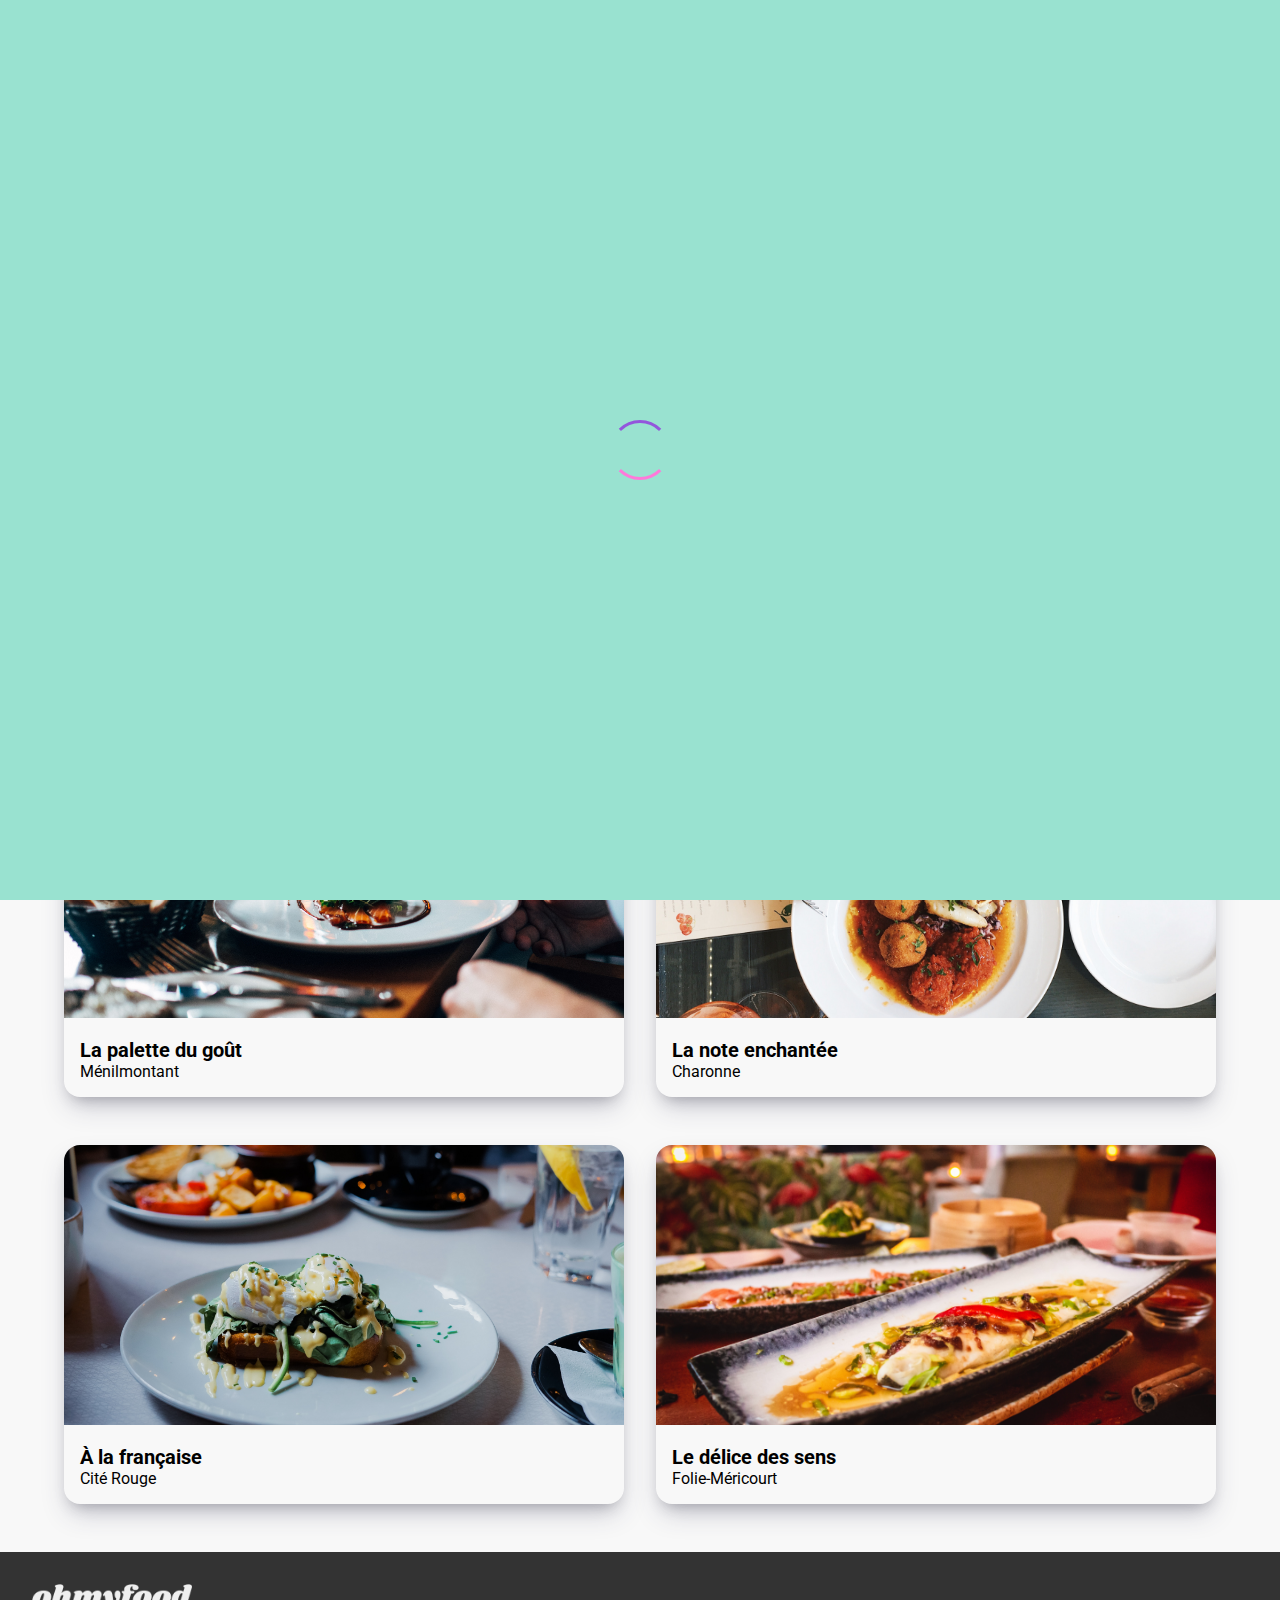
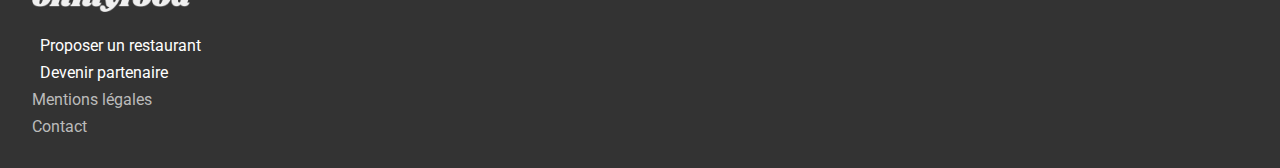
<file: index.html>
<!DOCTYPE html>
<html lang="fr">
  <head>
    <meta charset="UTF-8" />
    <meta http-equiv="X-UA-Compatible" content="IE=edge" />
    <meta name="viewport" content="width=device-width, initial-scale=1.0" />
    <link rel="stylesheet" href="styles/accueil.css" />
    <link
      rel="stylesheet"
      href="https://cdnjs.cloudflare.com/ajax/libs/font-awesome/6.2.1/css/all.min.css"
      integrity="sha512-MV7K8+y+gLIBoVD59lQIYicR65iaqukzvf/nwasF0nqhPay5w/9lJmVM2hMDcnK1OnMGCdVK+iQrJ7lzPJQd1w=="
      crossorigin="anonymous"
      referrerpolicy="no-referrer"
    />
    <title>ohmyfood</title>
  </head>
  <body>
    <div class="loader">
      <span class="spinner"></span>
    </div>
    <header>
      <img src="images/logo/ohmyfood.png" alt="logo_ohmyfood" class="logo" />
      <p><i class="fa-solid fa-location-dot"></i>Paris, Belleville</p>
      <div class="presentation">
        <h1>Réservez le menu qui vous convient</h1>
        <h2>
          Découvrez des restaurants d'exception, sélectionnés par nos soins.
        </h2>
        <a href="#">Explorer nos restaurants</a>
      </div>
    </header>
    <section class="fonctionnement">
      <h2 class="fct_title">Fonctionnement</h2>
      <div class="fonctionnement-grid">
        <div class="fct_steps">
          <i class="fa-solid fa-1"></i>
          <i class="fa-solid fa-mobile-screen-button icon"></i>
          <h3>Choisissez un restaurant</h3>
        </div>
        <div class="fct_steps">
          <i class="fa-solid fa-2"></i>
          <i class="fa-solid fa-list-ul icon"></i>
          <h3>Composez votre menu</h3>
        </div>
        <div class="fct_steps">
          <i class="fa-solid fa-3"></i>
          <i class="fa-solid fa-store icon"></i>
          <h3>Dégustez au restaurant</h3>
        </div>
      </div>
    </section>

    <!-- cartes de restaurants -->

    <main class="restaurant">
      <h1 class="rst_title">Restaurants</h1>
      <div class="restaurant-grid">
        <article class="cards">
          <a href="pages/lpdg.html">
            <img
              src="images/restaurants/jay-wennington-N_Y88TWmGwA-unsplash.jpg"
              alt="jay_wennington"
            />
            <div class="card_container">
              <h2>La palette du goût</h2>
              <p>Ménilmontant</p>
            </div>
            <span class="new">Nouveau</span>
          </a>
          <div class="heart">
            <i class="fa-regular fa-heart empty"></i>
            <i class="fa-solid fa-heart full"></i>
          </div>
        </article>

        <article class="cards">
          <a href="pages/lne.html">
            <img
              src="images/restaurants/stil-u2Lp8tXIcjw-unsplash.jpg"
              alt="stil"
            />
            <div class="card_container">
              <h2>La note enchantée</h2>
              <p>Charonne</p>
            </div>
            <span class="new">Nouveau</span>
          </a>
          <div class="heart">
            <i class="fa-regular fa-heart empty"></i>
            <i class="fa-solid fa-heart full"></i>
          </div>
        </article>
        <article class="cards">
          <a href="pages/alf.html">
            <img
              src="images/restaurants/toa-heftiba-DQKerTsQwi0-unsplash.jpg"
              alt="toa_heftiba"
            />
            <div class="card_container">
              <h2>À la française</h2>
              <p>Cité Rouge</p>
            </div>
          </a>
          <div class="heart">
            <i class="fa-regular fa-heart empty"></i>
            <i class="fa-solid fa-heart full"></i>
          </div>
        </article>
        <article class="cards">
          <a href="pages/ldds.html">
            <img
              src="images/restaurants/louis-hansel-shotsoflouis-qNBGVyOCY8Q-unsplash.jpg"
              alt="louis_hansel"
            />
            <div class="card_container">
              <h2>Le délice des sens</h2>
              <p>Folie-Méricourt</p>
            </div>
          </a>
          <div class="heart">
            <i class="fa-regular fa-heart empty"></i>
            <i class="fa-solid fa-heart full"></i>
          </div>
        </article>
      </div>
    </main>
    <footer>
      <img src="images/logo/ohmyfood.png" alt="logo_ohmyfood" />
      <a href="#"><i class="fa-solid fa-utensils"></i>Proposer un restaurant</a>
      <a href="#"
        ><i class="fa-solid fa-handshake-angle"></i>Devenir partenaire</a
      >
      <a href="#" class="grey">Mentions légales</a>
      <a href="mailto:ohmyfood@gmail.com" class="grey">Contact</a>
    </footer>
  </body>
</html>
</file>
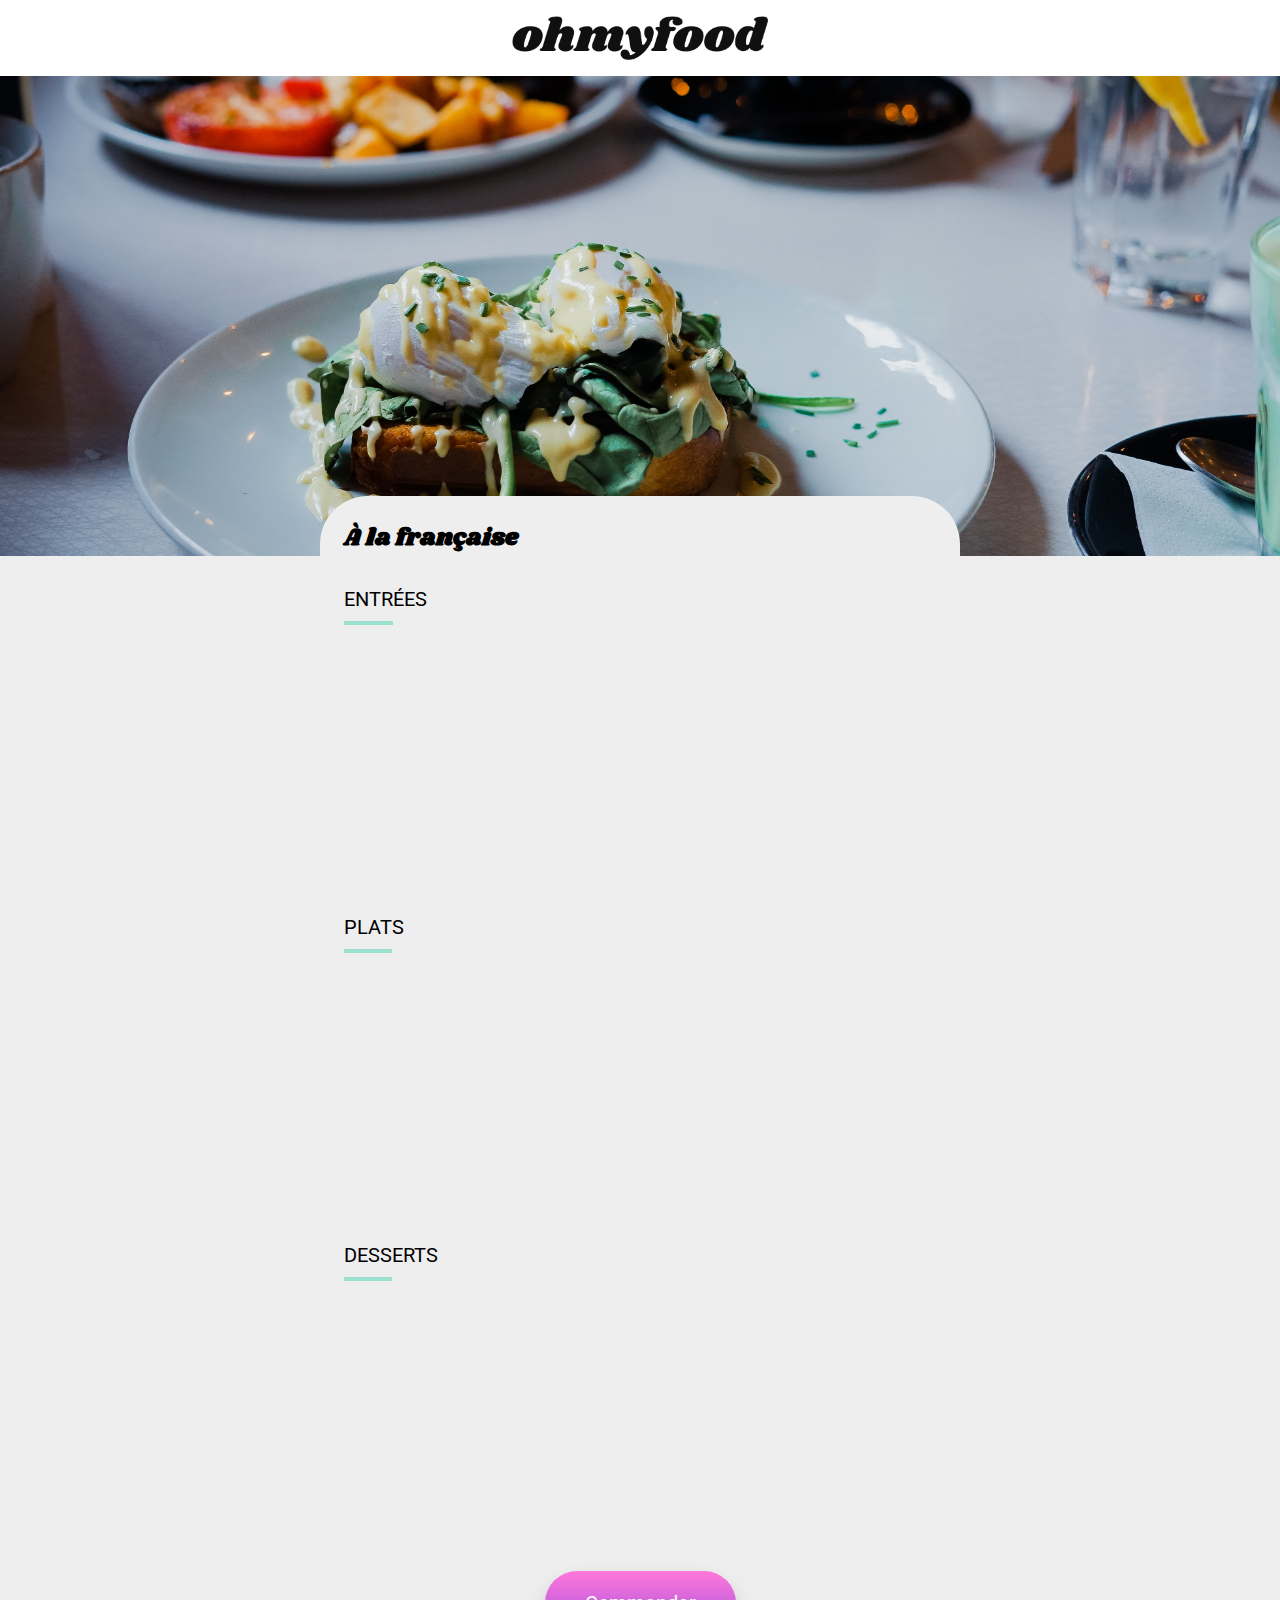
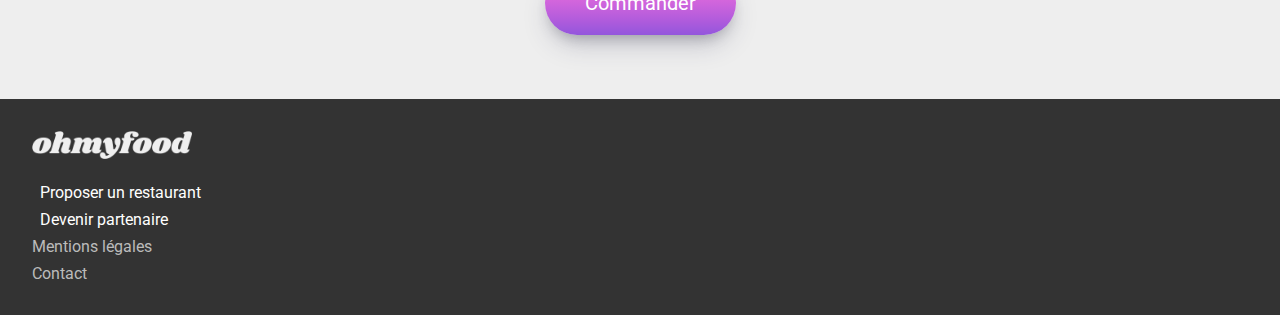
<file: pages/alf.html>
<!DOCTYPE html>
<html lang="fr">
  <head>
    <meta charset="UTF-8" />
    <meta http-equiv="X-UA-Compatible" content="IE=edge" />
    <meta name="viewport" content="width=device-width, initial-scale=1.0" />
    <link rel="stylesheet" href="../styles/pages.css" />
    <link
      rel="stylesheet"
      href="https://cdnjs.cloudflare.com/ajax/libs/font-awesome/6.2.1/css/all.min.css"
      integrity="sha512-MV7K8+y+gLIBoVD59lQIYicR65iaqukzvf/nwasF0nqhPay5w/9lJmVM2hMDcnK1OnMGCdVK+iQrJ7lzPJQd1w=="
      crossorigin="anonymous"
      referrerpolicy="no-referrer"
    />
    <title>À la française</title>
  </head>
  <body>
    <header>
      <a href="../index.html"><i class="fa-solid fa-arrow-left-long"></i></a>
      <img src="../images/logo/ohmyfood.png" class="logo" alt="logo" />
    </header>
    <img
      src="../images/restaurants/toa-heftiba-DQKerTsQwi0-unsplash.jpg"
      class="cover"
      alt="toa_heftiba"
    />

    <!-- la carte -->

    <main class="carte">
      <div class="title">
        <h1>À la française</h1>
        <i class="fa-regular fa-heart"></i>
      </div>
      <h2><span class="underline">ENTR</span>ÉES</h2>
      <div class="entrees">
        <article class="infos">
          <div class="texte">
            <h3>Tartare de poulpe acidulé</h3>
            <p>Aux zestes d'orange</p>
          </div>
          <div class="val">
            <span>25€</span>
            <div class="ibg">
              <i class="fa-solid fa-check"></i>
            </div>
          </div>
        </article>
        <article class="infos">
          <div class="texte">
            <h3>Velouté de légumes d'antan</h3>
            <p>Carottes, panais, topinambour</p>
          </div>
          <div class="val">
            <span>35€</span>
            <div class="ibg">
              <i class="fa-solid fa-check"></i>
            </div>
          </div>
        </article>
        <article class="infos">
          <div class="texte">
            <h3>Soupe à l'oignon</h3>
            <p>Revisitée</p>
          </div>
          <div class="val">
            <span>20€</span>
            <div class="ibg">
              <i class="fa-solid fa-check"></i>
            </div>
          </div>
        </article>
      </div>
      <h2><span class="underline">PLAT</span>S</h2>
      <div class="plats">
        <article class="infos">
          <div class="texte">
            <h3>Coquilles Saint-Jacques</h3>
            <p>Accompagnées d'une purée de panais</p>
          </div>
          <div class="val">
            <span>40€</span>
            <div class="ibg">
              <i class="fa-solid fa-check"></i>
            </div>
          </div>
        </article>
        <article class="infos">
          <div class="texte">
            <h3>Magret de canard</h3>
            <p>Et parmentier de pommes de terre</p>
          </div>
          <div class="val">
            <span>35€</span>
            <div class="ibg">
              <i class="fa-solid fa-check"></i>
            </div>
          </div>
        </article>
        <article class="infos">
          <div class="texte">
            <h3>Pigeonneau d'Ille-et-Vilaine</h3>
            <p>Sur son lit de gnocchis aux légumes</p>
          </div>
          <div class="val">
            <span>44€</span>
            <div class="ibg">
              <i class="fa-solid fa-check"></i>
            </div>
          </div>
        </article>
      </div>
      <h2><span class="underline">DESS</span>ERTS</h2>
      <div class="desserts">
        <article class="infos">
          <div class="texte">
            <h3>Pétales de violettes glacés</h3>
            <p>Et purée de noisettes</p>
          </div>
          <div class="val">
            <span>18€</span>
            <div class="ibg">
              <i class="fa-solid fa-check"></i>
            </div>
          </div>
        </article>
        <article class="infos">
          <div class="texte">
            <h3>Fondant au chocolat</h3>
            <p>Revisité</p>
          </div>
          <div class="val">
            <span>22€</span>
            <div class="ibg">
              <i class="fa-solid fa-check"></i>
            </div>
          </div>
        </article>
        <article class="infos">
          <div class="texte">
            <h3>Millefeuille croustillant</h3>
            <p>Myrtilles et pâte d’amande</p>
          </div>
          <div class="val">
            <span>23€</span>
            <div class="ibg">
              <i class="fa-solid fa-check"></i>
            </div>
          </div>
        </article>
      </div>
      <a href="#" class="commander">Commander</a>
    </main>
    <footer>
      <img src="../images/logo/ohmyfood.png" alt="logo_ohmyfood" />
      <a href="#"><i class="fa-solid fa-utensils"></i>Proposer un restaurant</a>
      <a href="#"
        ><i class="fa-solid fa-handshake-angle"></i>Devenir partenaire</a
      >
      <a href="#" class="grey">Mentions légales</a>
      <a href="mailto:ohmyfood@gmail.com" class="grey">Contact</a>
    </footer>
  </body>
</html>
</file>
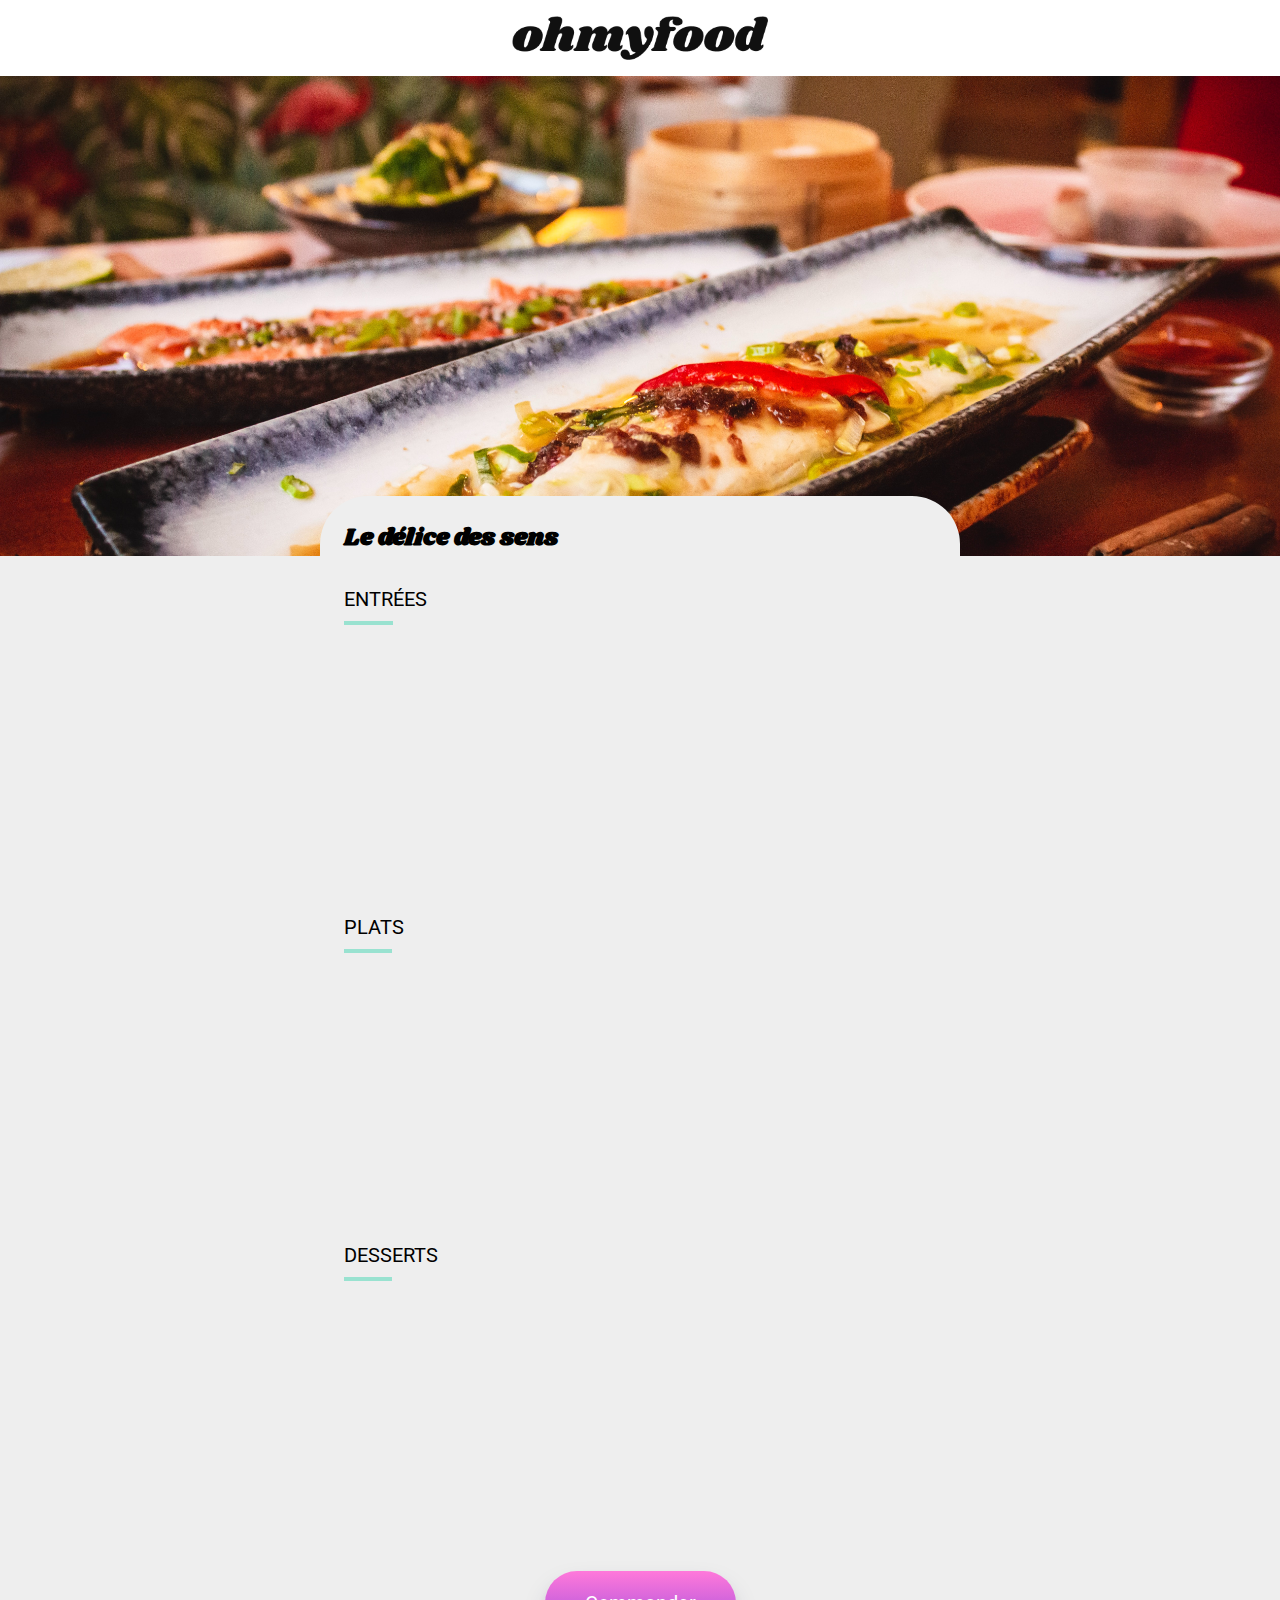
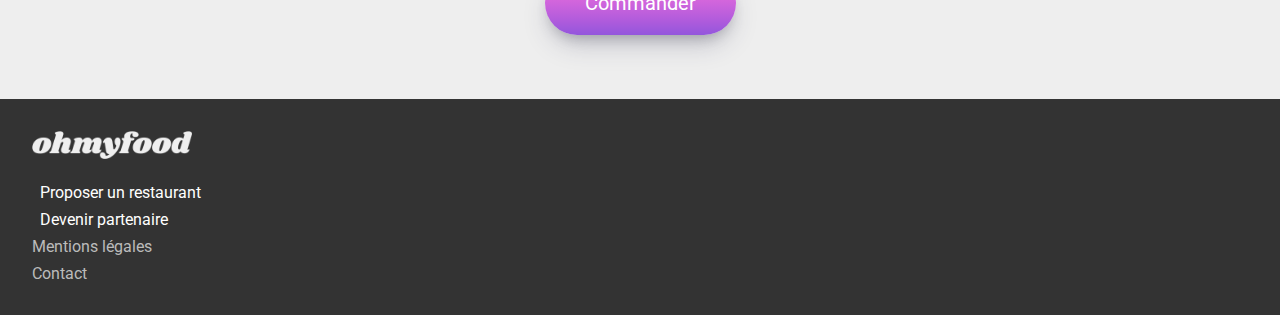
<file: pages/ldds.html>
<!DOCTYPE html>
<html lang="fr">
  <head>
    <meta charset="UTF-8" />
    <meta http-equiv="X-UA-Compatible" content="IE=edge" />
    <meta name="viewport" content="width=device-width, initial-scale=1.0" />
    <link rel="stylesheet" href="../styles/pages.css" />
    <link
      rel="stylesheet"
      href="https://cdnjs.cloudflare.com/ajax/libs/font-awesome/6.2.1/css/all.min.css"
      integrity="sha512-MV7K8+y+gLIBoVD59lQIYicR65iaqukzvf/nwasF0nqhPay5w/9lJmVM2hMDcnK1OnMGCdVK+iQrJ7lzPJQd1w=="
      crossorigin="anonymous"
      referrerpolicy="no-referrer"
    />
    <title>Le délice des sens</title>
  </head>
  <body>
    <header>
      <a href="../index.html"><i class="fa-solid fa-arrow-left-long"></i></a>
      <img src="../images/logo/ohmyfood.png" class="logo" alt="logo" />
    </header>
    <img
      src="../images/restaurants/louis-hansel-shotsoflouis-qNBGVyOCY8Q-unsplash.jpg"
      class="cover"
      alt="toa_heftiba"
    />

    <!-- la carte -->

    <main class="carte">
      <div class="title">
        <h1>Le délice des sens</h1>
        <i class="fa-regular fa-heart"></i>
      </div>
      <h2><span class="underline">ENTR</span>ÉES</h2>
      <div class="entrees">
        <article class="infos">
          <div class="texte">
            <h3>Tartare de thon</h3>
            <p>Assaisonné au yuzu</p>
          </div>
          <div class="val">
            <span>25€</span>
            <div class="ibg">
              <i class="fa-solid fa-check"></i>
            </div>
          </div>
        </article>
        <article class="infos">
          <div class="texte">
            <h3>Bouchée de homard croustillant</h3>
            <p>Et sa farandole de petits légumes</p>
          </div>
          <div class="val">
            <span>35€</span>
            <div class="ibg">
              <i class="fa-solid fa-check"></i>
            </div>
          </div>
        </article>
        <article class="infos">
          <div class="texte">
            <h3>Velouté de cèpes</h3>
            <p>Aux truffes</p>
          </div>
          <div class="val">
            <span>20€</span>
            <div class="ibg">
              <i class="fa-solid fa-check"></i>
            </div>
          </div>
        </article>
      </div>

      <h2><span class="underline">PLAT</span>S</h2>
      <div class="plats">
        <article class="infos">
          <div class="texte">
            <h3>Poulet rôti aux herbes de Provence</h3>
            <p>Et sa crème de truffe</p>
          </div>
          <div class="val">
            <span>40€</span>
            <div class="ibg">
              <i class="fa-solid fa-check"></i>
            </div>
          </div>
        </article>
        <article class="infos">
          <div class="texte">
            <h3>Langouste rôtie</h3>
            <p>Et ses légumes de saison</p>
          </div>
          <div class="val">
            <span>35€</span>
            <div class="ibg">
              <i class="fa-solid fa-check"></i>
            </div>
          </div>
        </article>
        <article class="infos">
          <div class="texte">
            <h3>Côte de boeuf Angus</h3>
            <p>Et sa purée de panais</p>
          </div>
          <div class="val">
            <span>44€</span>
            <div class="ibg">
              <i class="fa-solid fa-check"></i>
            </div>
          </div>
        </article>
      </div>
      <h2><span class="underline">DESS</span>ERTS</h2>
      <div class="desserts">
        <article class="infos">
          <div class="texte">
            <h3>Farandole de desserts</h3>
            <p>Du chef</p>
          </div>
          <div class="val">
            <span>18€</span>
            <div class="ibg">
              <i class="fa-solid fa-check"></i>
            </div>
          </div>
        </article>
        <article class="infos">
          <div class="texte">
            <h3>Crème brulée</h3>
            <p>Revisitée</p>
          </div>
          <div class="val">
            <span>22€</span>
            <div class="ibg">
              <i class="fa-solid fa-check"></i>
            </div>
          </div>
        </article>
        <article class="infos">
          <div class="texte">
            <h3>Tiramisu</h3>
            <p>À la noisette</p>
          </div>
          <div class="val">
            <span>23€</span>
            <div class="ibg">
              <i class="fa-solid fa-check"></i>
            </div>
          </div>
        </article>
      </div>
      <a href="#" class="commander">Commander</a>
    </main>
    <footer>
      <img src="../images/logo/ohmyfood.png" alt="logo_ohmyfood" />
      <a href="#"><i class="fa-solid fa-utensils"></i>Proposer un restaurant</a>
      <a href="#"
        ><i class="fa-solid fa-handshake-angle"></i>Devenir partenaire</a
      >
      <a href="#" class="grey">Mentions légales</a>
      <a href="mailto:ohmyfood@gmail.com" class="grey">Contact</a>
    </footer>
  </body>
</html>
</file>
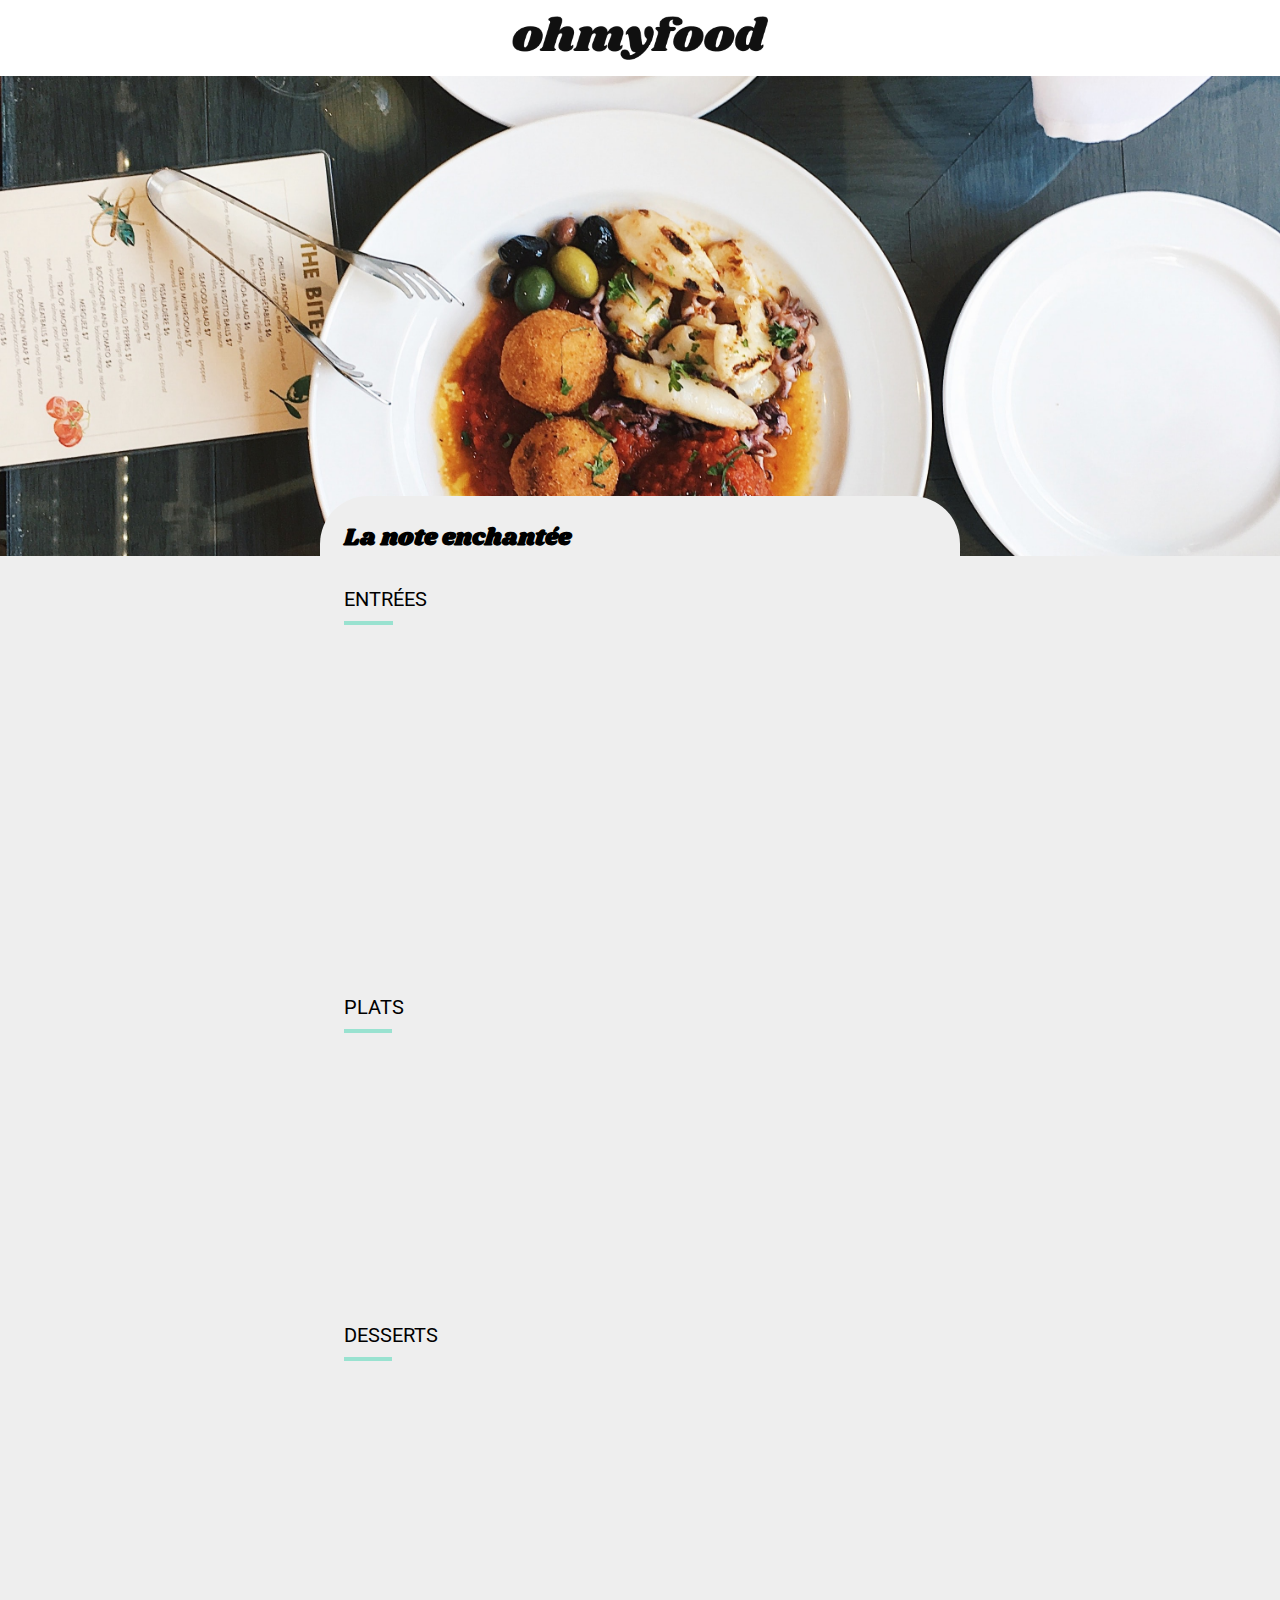
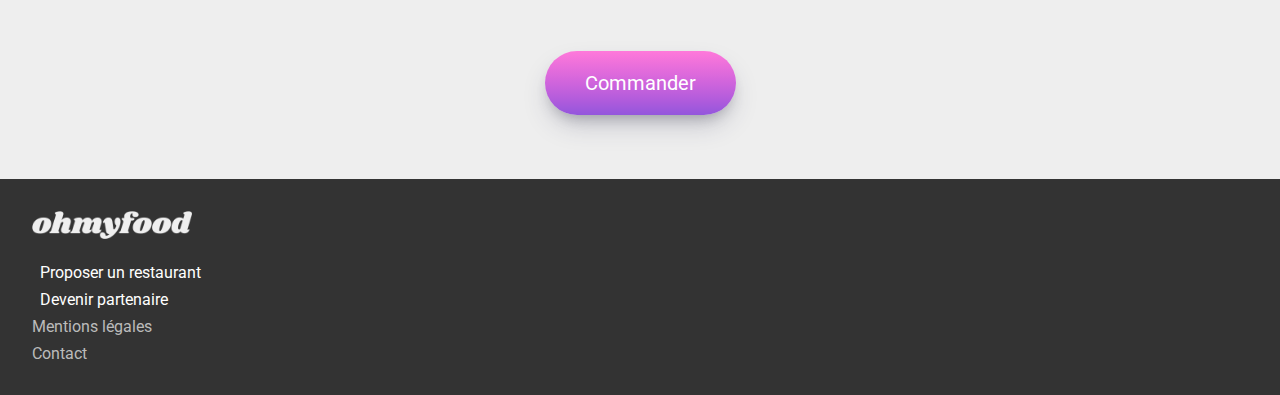
<file: pages/lne.html>
<!DOCTYPE html>
<html lang="fr">
  <head>
    <meta charset="UTF-8" />
    <meta http-equiv="X-UA-Compatible" content="IE=edge" />
    <meta name="viewport" content="width=device-width, initial-scale=1.0" />
    <link rel="stylesheet" href="../styles/pages.css" />
    <link
      rel="stylesheet"
      href="https://cdnjs.cloudflare.com/ajax/libs/font-awesome/6.2.1/css/all.min.css"
      integrity="sha512-MV7K8+y+gLIBoVD59lQIYicR65iaqukzvf/nwasF0nqhPay5w/9lJmVM2hMDcnK1OnMGCdVK+iQrJ7lzPJQd1w=="
      crossorigin="anonymous"
      referrerpolicy="no-referrer"
    />
    <title>La note enchantée</title>
  </head>
  <body>
    <header>
      <a href="../index.html"><i class="fa-solid fa-arrow-left-long"></i></a>
      <img src="../images/logo/ohmyfood.png" class="logo" alt="logo" />
    </header>
    <img
      src="../images/restaurants/stil-u2Lp8tXIcjw-unsplash.jpg"
      class="cover"
      alt="toa_heftiba"
    />

    <!-- la carte -->

    <main class="carte">
      <div class="title">
        <h1>La note enchantée</h1>
        <i class="fa-regular fa-heart"></i>
      </div>
      <h2><span class="underline">ENTR</span>ÉES</h2>
      <div class="entrees">
        <article class="infos">
          <div class="texte">
            <h3>Ravioles de foie gras</h3>
            <p>Accompagnés de leur crème à la truffe</p>
          </div>
          <div class="val">
            <span>25€</span>
            <div class="ibg">
              <i class="fa-solid fa-check"></i>
            </div>
          </div>
        </article>
        <article class="infos">
          <div class="texte">
            <h3>Caviar osciètre</h3>
            <p>Sur blini à la farine de blé noir</p>
          </div>
          <div class="val">
            <span>35€</span>
            <div class="ibg">
              <i class="fa-solid fa-check"></i>
            </div>
          </div>
        </article>
        <article class="infos">
          <div class="texte">
            <h3>Homard et espuma de potiron</h3>
            <p>Mariné aux zestes d'orange</p>
          </div>
          <div class="val">
            <span>20€</span>
            <div class="ibg">
              <i class="fa-solid fa-check"></i>
            </div>
          </div>
        </article>
        <article class="infos">
          <div class="texte">
            <h3>Foie gras de canard cuit entier</h3>
            <p>Confiture de figue et pain toasté</p>
          </div>
          <div class="val">
            <span>35€</span>
            <div class="ibg">
              <i class="fa-solid fa-check"></i>
            </div>
          </div>
        </article>
      </div>

      <h2><span class="underline">PLAT</span>S</h2>
      <div class="plats">
        <article class="infos">
          <div class="texte">
            <h3>Noix de coquilles Saint-Jacques</h3>
            <p>Sur lit de purée de céleri-rave</p>
          </div>
          <div class="val">
            <span>40€</span>
            <div class="ibg">
              <i class="fa-solid fa-check"></i>
            </div>
          </div>
        </article>
        <article class="infos">
          <div class="texte">
            <h3>Langoustine poêlée</h3>
            <p>Purée de patate douce</p>
          </div>
          <div class="val">
            <span>35€</span>
            <div class="ibg">
              <i class="fa-solid fa-check"></i>
            </div>
          </div>
        </article>
        <article class="infos">
          <div class="texte">
            <h3>Mijoté de queue de boeuf</h3>
            <p>Et riz sauvage aux zestes de citron</p>
          </div>
          <div class="val">
            <span>44€</span>
            <div class="ibg">
              <i class="fa-solid fa-check"></i>
            </div>
          </div>
        </article>
      </div>
      <h2><span class="underline">DESS</span>ERTS</h2>
      <div class="desserts">
        <article class="infos">
          <div class="texte">
            <h3>Macaron noisette et chocolat</h3>
            <p>Glace au caramel brun et sel de Guérande</p>
          </div>
          <div class="val">
            <span>18€</span>
            <div class="ibg">
              <i class="fa-solid fa-check"></i>
            </div>
          </div>
        </article>
        <article class="infos">
          <div class="texte">
            <h3>Baba au rhum revisité</h3>
            <p>Avec son coulis de citron</p>
          </div>
          <div class="val">
            <span>22€</span>
            <div class="ibg">
              <i class="fa-solid fa-check"></i>
            </div>
          </div>
        </article>
        <article class="infos">
          <div class="texte">
            <h3>Tarte au citron meringuée</h3>
            <p>Déstructurée</p>
          </div>
          <div class="val">
            <span>23€</span>
            <div class="ibg">
              <i class="fa-solid fa-check"></i>
            </div>
          </div>
        </article>
      </div>
      <a href="#" class="commander">Commander</a>
    </main>
    <footer>
      <img src="../images/logo/ohmyfood.png" alt="logo_ohmyfood" />
      <a href="#"><i class="fa-solid fa-utensils"></i>Proposer un restaurant</a>
      <a href="#"
        ><i class="fa-solid fa-handshake-angle"></i>Devenir partenaire</a
      >
      <a href="#" class="grey">Mentions légales</a>
      <a href="mailto:ohmyfood@gmail.com" class="grey">Contact</a>
    </footer>
  </body>
</html>
</file>
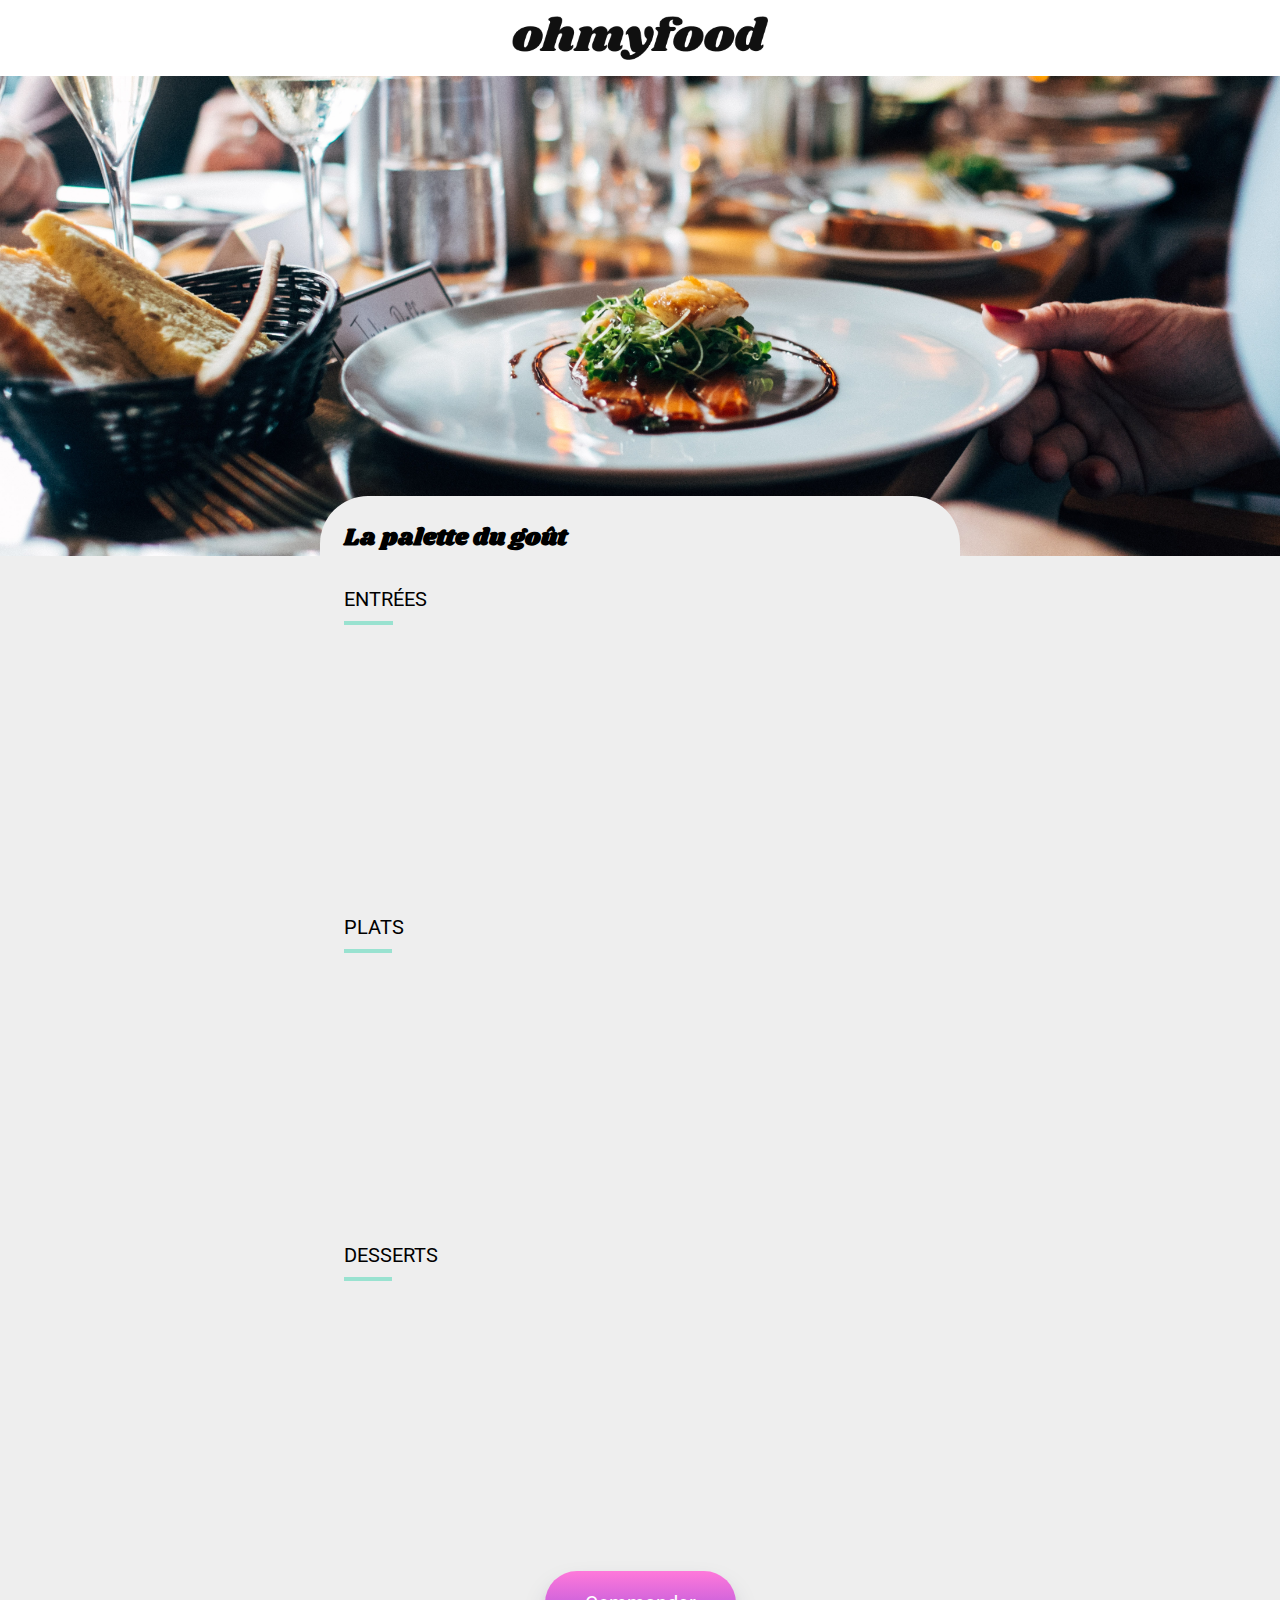
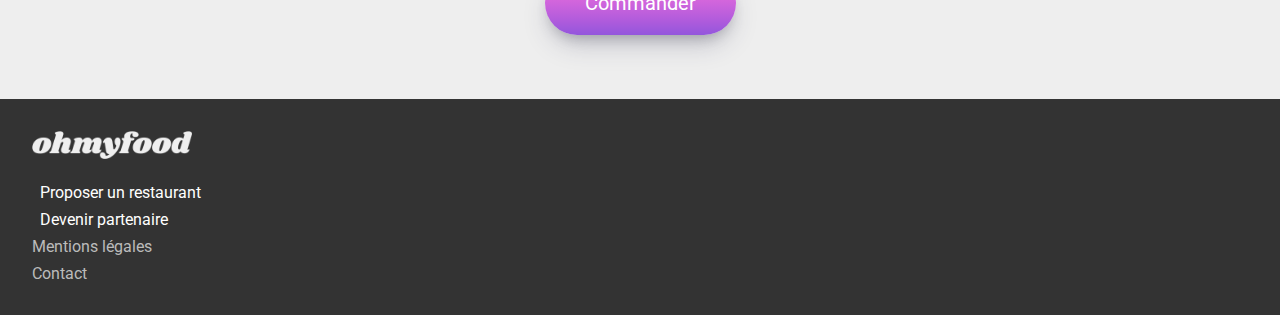
<file: pages/lpdg.html>
<!DOCTYPE html>
<html lang="fr">
  <head>
    <meta charset="UTF-8" />
    <meta http-equiv="X-UA-Compatible" content="IE=edge" />
    <meta name="viewport" content="width=device-width, initial-scale=1.0" />
    <link rel="stylesheet" href="../styles/pages.css" />
    <link
      rel="stylesheet"
      href="https://cdnjs.cloudflare.com/ajax/libs/font-awesome/6.2.1/css/all.min.css"
      integrity="sha512-MV7K8+y+gLIBoVD59lQIYicR65iaqukzvf/nwasF0nqhPay5w/9lJmVM2hMDcnK1OnMGCdVK+iQrJ7lzPJQd1w=="
      crossorigin="anonymous"
      referrerpolicy="no-referrer"
    />
    <title>La palette du goût</title>
  </head>
  <body>
    <header>
      <a href="../index.html"><i class="fa-solid fa-arrow-left-long"></i></a>
      <img src="../images/logo/ohmyfood.png" class="logo" alt="logo" />
    </header>
    <img
      src="../images/restaurants/jay-wennington-N_Y88TWmGwA-unsplash.jpg"
      class="cover"
      alt="toa_heftiba"
    />

    <!-- la carte -->

    <main class="carte">
      <div class="title">
        <h1>La palette du goût</h1>
        <i class="fa-regular fa-heart"></i>
      </div>
      <h2><span class="underline">ENTR</span>ÉES</h2>
      <div class="entrees">
        <article class="infos">
          <div class="texte">
            <h3>Fricassé d'escargots</h3>
            <p>Au piment d'Espelette</p>
          </div>
          <div class="val">
            <span>25€</span>
            <div class="ibg">
              <i class="fa-solid fa-check"></i>
            </div>
          </div>
        </article>
        <article class="infos">
          <div class="texte">
            <h3>Foie gras au canard mi-cuit</h3>
            <p>Et ses copeaux de truffe noire</p>
          </div>
          <div class="val">
            <span>35€</span>
            <div class="ibg">
              <i class="fa-solid fa-check"></i>
            </div>
          </div>
        </article>
        <article class="infos">
          <div class="texte">
            <h3>Oeuf au plat</h3>
            <p>Assaisonné à la truffe sur lit de caviar</p>
          </div>
          <div class="val">
            <span>20€</span>
            <div class="ibg">
              <i class="fa-solid fa-check"></i>
            </div>
          </div>
        </article>
      </div>

      <h2><span class="underline">PLAT</span>S</h2>
      <div class="plats">
        <article class="infos">
          <div class="texte">
            <h3>Filet de boeuf aux herbes</h3>
            <p>Accompagné de sa ribambelle de légumes</p>
          </div>
          <div class="val">
            <span>40€</span>
            <div class="ibg">
              <i class="fa-solid fa-check"></i>
            </div>
          </div>
        </article>
        <article class="infos">
          <div class="texte">
            <h3>Parmentier de queue de boeuf</h3>
            <p>À la truffe noire sur sa purée de panais</p>
          </div>
          <div class="val">
            <span>35€</span>
            <div class="ibg">
              <i class="fa-solid fa-check"></i>
            </div>
          </div>
        </article>
        <article class="infos">
          <div class="texte">
            <h3>Filet de turbot</h3>
            <p>Aux agrumes</p>
          </div>
          <div class="val">
            <span>44€</span>
            <div class="ibg">
              <i class="fa-solid fa-check"></i>
            </div>
          </div>
        </article>
      </div>
      <h2><span class="underline">DESS</span>ERTS</h2>
      <div class="desserts">
        <article class="infos">
          <div class="texte">
            <h3>Paris-Brest</h3>
            <p>Revisité</p>
          </div>
          <div class="val">
            <span>18€</span>
            <div class="ibg">
              <i class="fa-solid fa-check"></i>
            </div>
          </div>
        </article>
        <article class="infos">
          <div class="texte">
            <h3>Macaron au chocolat d'exception</h3>
            <p>Et glace à la vanille de Madagascar</p>
          </div>
          <div class="val">
            <span>22€</span>
            <div class="ibg">
              <i class="fa-solid fa-check"></i>
            </div>
          </div>
        </article>
        <article class="infos">
          <div class="texte">
            <h3>Mousse au chocolat</h3>
            <p>Au piment d'Espelette et à la truffe noire</p>
          </div>
          <div class="val">
            <span>23€</span>
            <div class="ibg">
              <i class="fa-solid fa-check"></i>
            </div>
          </div>
        </article>
      </div>
      <a href="#" class="commander">Commander</a>
    </main>
    <footer>
      <img src="../images/logo/ohmyfood.png" alt="logo_ohmyfood" />
      <a href="#"><i class="fa-solid fa-utensils"></i>Proposer un restaurant</a>
      <a href="#"
        ><i class="fa-solid fa-handshake-angle"></i>Devenir partenaire</a
      >
      <a href="#" class="grey">Mentions légales</a>
      <a href="mailto:ohmyfood@gmail.com" class="grey">Contact</a>
    </footer>
  </body>
</html>
</file>
<file: styles/accueil.css>
@import url('https://fonts.googleapis.com/css2?family=Raleway&family=Roboto:wght@300;400;500;700&display=swap');
@import url('https://fonts.googleapis.com/css2?family=Shrikhand&display=swap');

*{
    margin: 0;
    padding: 0;
    box-sizing: border-box;
    font-family: 'Roboto', sans-serif;
}

body{
    position: relative;
    max-width: 100em;
    margin: 0 auto;
    overflow: hidden;
    animation: scroll 3s forwards;
}

h1{
    font-size: 2em;
}

h2{
    font-size: 20px;
}

h3{
    font-size: 16px;
}

/* loader */

.loader{
    position: fixed;
    z-index: 1111;
    top: 0;
    left: 0;
    width: 100vw;
    height: 100vh;
    background-color: #99E2D0;
    display: flex;
    align-items: center;
    justify-content: center;
    animation: hide 3s forwards;
}

.spinner{
    width: 60px;
    height: 60px;
    border: 3px solid;
    border-color: #9356DC transparent #FF79DA transparent;
    border-radius: 50%;
    animation: spin 1s ease infinite;
}

@keyframes spin{
    to{
        transform: rotate(360deg);
    }
}

@keyframes hide{
    to{
        visibility: hidden;
    }
}

@keyframes scroll{
    99%{
        overflow: hidden;
    }
    100%{
        overflow: visible;
    }
}

/* entête */

header{
    display: flex;
    flex-direction: column;
    align-items: center;
}

.logo{
    width: 40%;
    max-width: 16em;
    margin: 1em auto;
}

header p{
    width: 100%;
    text-align: center;
    padding: 1em 0;
    background-color: #ddd;
    box-shadow: rgba(100, 100, 111, 0.2) 0px 7px 29px 0px;
}

header i{
    margin-right: 1em;
}

.presentation{
    width: 100%;
    display: flex;
    flex-direction: column;
    padding: 2em 1em;
    text-align: center;
    background-color: #eeeeee66;
}

.presentation h2{
    color: #888;
    margin: 1em 0;
    font-weight: 400;
    font-size: 20px;
}

.presentation a{
    width: fit-content;
    text-decoration: none;
    color: #fff;
    padding: 1em;
    margin: 1em auto;
    border-radius: 50px;
    box-shadow: rgba(50, 50, 93, 0.25) 0px 13px 27px -5px, rgba(0, 0, 0, 0.3) 0px 8px 16px -8px;    
    background-image: linear-gradient(to top, #9356dc, #b35cdc, #cf64dc, #e86edb, #ff79da);
}

.presentation a:hover{
    opacity: .7;
}

.fonctionnement{
    padding: 3em 2em;
}

.fonctionnement-grid{
    display: grid;
    grid-template-columns: 1fr;
    gap: 1em;
}

.fct_title{
    font-size: 2em;
}

.fct_steps{
    display: flex;
    background-color: #eeeeee66;
    box-shadow: rgba(50, 50, 93, 0.25) 0px 13px 27px -5px, rgba(0, 0, 0, 0.3) 0px 8px 16px -8px;    
    border-radius: 1em;
    padding: 2em 0;
    margin: 1em 0;
}

.fct_steps i{
    width: 30px;
    aspect-ratio: 1/1;
    text-align: center;
    padding-top: 6px;
}

.fct_steps h3{
    padding-top: 4px;
}

.icon{
    margin-right: 10px;
}

.fa-1, .fa-2, .fa-3{
    color: white;
    background-color: #9356DC;
    border-radius: 50%;
    transform: translateX(-1em);
}

.fct_steps:hover{
    background-color: #9356dc1a;
}

.fct_steps:hover .icon{
    color: #9356DC;
}

/* section restaurant */

.restaurant{
    padding: 3em 2em;
    background-color: #eeeeee66;
}

.restaurant-grid{
    display: grid;
    grid-template-columns: 1fr;
    gap: 1em;
}

.cards{
    position: relative;
    text-decoration: none;
    color: black;
    border-radius: 1em;
    margin-top: 1em;
    overflow: hidden;
    box-shadow: rgba(50, 50, 93, 0.25) 0px 13px 27px -5px, rgba(0, 0, 0, 0.3) 0px 8px 16px -8px;
}

.cards a{
    text-decoration: none;
    color: black;
}

.cards img{
    width: 100%;
    height: auto;
    aspect-ratio: 2/1;
    background-position:bottom;
    object-fit: cover;
    background-repeat: no-repeat;
}

.card_container{
    margin: 1em;
}

.heart{
    position: absolute;
    bottom: 3em;
    right: 1em;
}

.fa-heart{
    font-size: 1.5em;
    position: absolute;
    top: 5px;
    right: 5px;
}

.full{
    background: -webkit-linear-gradient(#9356DC, #FF79DA);
    -webkit-background-clip: text;
    -webkit-text-fill-color: transparent;
    opacity: 0;
    transition: .25s ease-in-out;
}

.fa-heart:hover{
    opacity: 1;
}

.new{
    position: absolute;
    top: 1em;
    right: 1em;
    padding: .5em;
    background-color: #99E2D0;
    color: #1f6856;
    border-radius: 3px;
}

/* pied de page */

footer{
    display: flex;
    flex-direction: column;
    padding: 2em;
    background-color: #333;
    color: white;
    gap: .5em;
}

footer img{
    width: 10em;
    filter:invert(1);
    margin-bottom: 1em;
}

footer a{
    text-decoration: none;
    color: white;
    width: fit-content;
}

footer i {
    margin-right: .5em;
}

.grey{
    color: #bbb;
}

@media only screen and (min-width:640px) {
    .fonctionnement-grid, .restaurant-grid{
        grid-template-columns: repeat(2, 1fr);
        gap: 2em;
    }
}

@media only screen and (min-width:960px) {
    .fonctionnement, .restaurant{
        padding: 3em 4em;
    }

    .fonctionnement-grid{
        grid-template-columns: repeat(3, 1fr);
    }
}
</file>
<file: styles/pages.css>
@import url('https://fonts.googleapis.com/css2?family=Raleway&family=Roboto:wght@300;400;500;700&display=swap');
@import url('https://fonts.googleapis.com/css2?family=Shrikhand&display=swap');
*{
    margin: 0;
    padding: 0;
    box-sizing: border-box;
    font-family: 'Roboto', sans-serif;
}

body{
    background-color: #eee;
    max-width: 100em;
    margin: 0 auto;
}

h1{
    font-family: 'Shrikhand', sans-serif;
    font-size: 1.5em;
}

/* entete */

header{
    position: relative;
    display: flex;
    padding: 1em 0;
    justify-content: center;
    background-color: #fff;
}

header a{
    position: absolute;
    top: .75em;
    left: .75em;
    color: black;
    padding: .5em;
}

header i{
    font-size: 1.5em;
}

.logo{
    width: 40%;
    max-width: 16em;
}

.cover{
    width: 100%;
    height: auto;
    object-fit: cover;
    aspect-ratio: 3/2;
}

/* la carte */

.carte{
    position: relative;
    display: flex;
    flex-direction: column;
    gap: 2em;
    padding: 1.5em 1.5em 0 1.5em;
    background-color: #eee;
    top: -4em;
    border-radius: 3em 3em 0 0;
}

.title{
    display: flex;
    justify-content: space-between;
    align-items: center;
}

.title i{
    font-size: 1.5em;
}

h2{
    font-size: 20px;
    font-weight: 400;   
}

h3{
    font-size: 16px;
}

.underline{
    padding-bottom: .5em;
    border-bottom: 4px solid #99E2D0;
}

.infos{
    display: flex;
    align-items: center;
    justify-content: space-between;
    margin-bottom: 1em;
    background-color: #fff;
    height: 4em;
    border-radius: 1em;
    box-shadow: rgba(50, 50, 93, 0.25) 0px 13px 27px -5px, rgba(0, 0, 0, 0.3) 0px 8px 16px -8px;
}

.texte{
    padding: 1em;
    padding-right: 0;
    overflow: hidden;
}

.texte > *{
    overflow: hidden;
    white-space: nowrap;
    text-overflow: ellipsis;
}

.val{
    display: flex;
    align-items: center;
    justify-content: center;
    height: 100%;
}

.val span{
    margin: 1em;
    margin-top: auto;
}

.val .ibg{
    overflow: hidden;
    display: flex;
    align-items: center;
    justify-content: center;
    width: 0;
    height: 100%;
    border-radius: 0 1em 1em 0;
    transition: .5s ease;
}

.val i{
    color: #99E2D0;
    width: 1.5em;
    height: 1.5em;
    padding: .3em 0 0 .3em;
    background-color: white;
    border-radius: 50%;
}

.infos:hover .val .ibg{
    width: 4em;
    background-color: #99E2D0;
}

.commander{
    width: fit-content;
    text-decoration: none;
    color: #fff;
    font-size: 20px;
    padding: 1em 2em;
    margin: 0 auto;
    border-radius: 50px;
    box-shadow: rgba(50, 50, 93, 0.25) 0px 13px 27px -5px, rgba(0, 0, 0, 0.3) 0px 8px 16px -8px;    
    background-image: linear-gradient(to top, #9356dc, #b35cdc, #cf64dc, #e86edb, #ff79da);
}

.commander:hover{
    opacity: .7;
}

.entrees{
    animation: article-load 1s ease-in;
    animation-fill-mode: forwards;
    transform: translateY(1em);
    opacity: 0;
}
.plats{
    animation: article-load 1s ease-in .5s;
    animation-fill-mode: forwards;
    transform: translateY(1em);
    opacity: 0;
}
.desserts{
    animation: article-load 1s ease-in 1s;
    animation-fill-mode: forwards;
    transform: translateY(1em);
    opacity: 0;
}

@keyframes article-load{
    from{
        transform: translateY(1em);
        opacity: 0;
    }

    to{
        transform: translateY(0);
        opacity: 1;
    }
}

/* pied de page */

footer{
    display: flex;
    flex-direction: column;
    padding: 2em;
    background-color: #333;
    color: white;
    gap: .5em;
}

footer img{
    width: 10em;
    filter:invert(1);
    margin-bottom: 1em;
}

footer a{
    text-decoration: none;
    color: white;
}

footer i {
    margin-right: .5em;
}

.grey{
    color: #bbb;
}

@media screen and (min-width:40em){
    .carte{
        width: 40em;
        margin-inline: auto;
    }
    .cover{
        max-height: 30em;
    }
}
</file>
